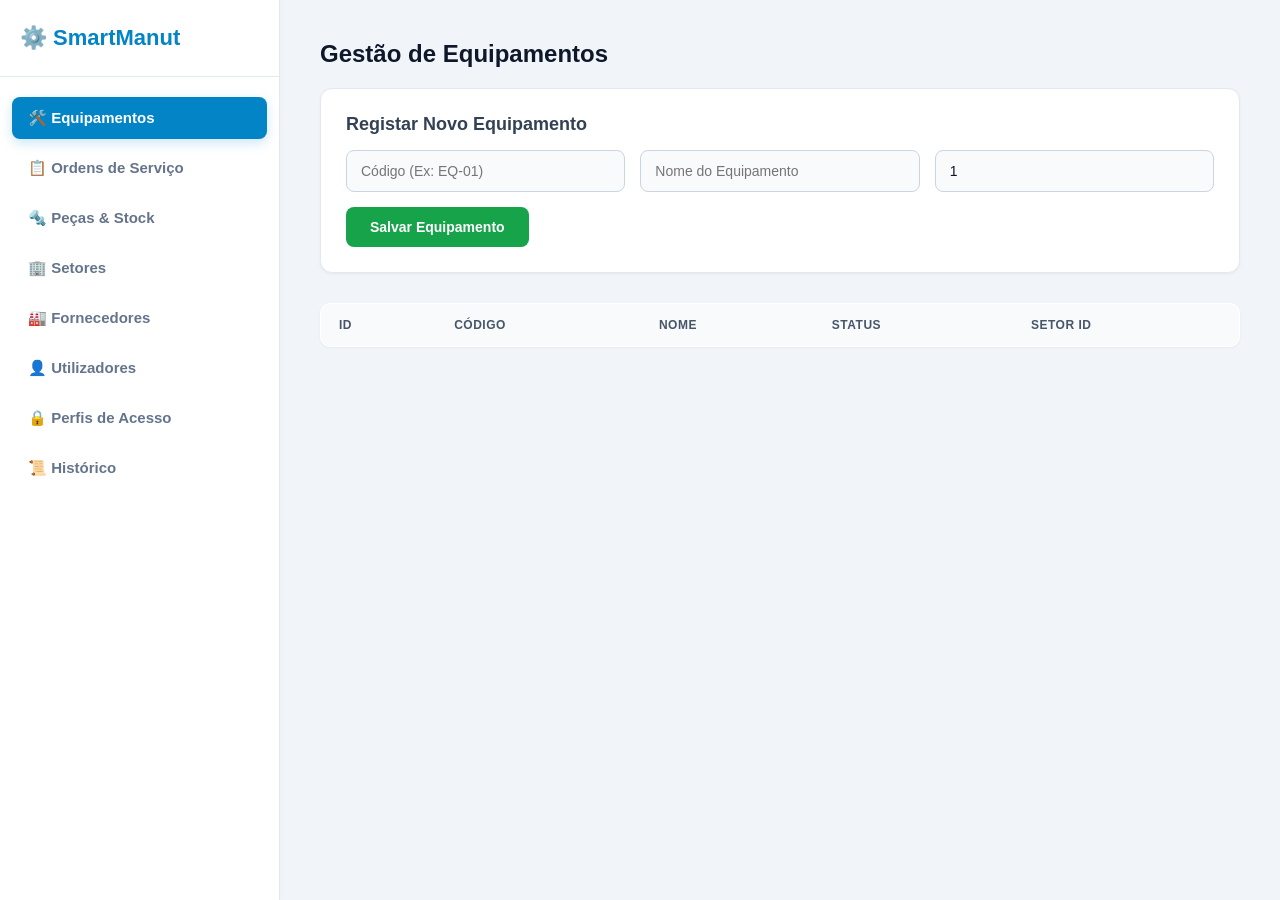
<file: frontend-html/index.html>
﻿<!DOCTYPE html>
<html lang="pt">
<head>
    <meta charset="UTF-8">
    <title>SmartManut - Gestão de Manutenção Industrial</title>
    <style>
        * { box-sizing: border-box; margin: 0; padding: 0; font-family: 'Segoe UI', Tahoma, Geneva, Verdana, sans-serif; }
        body { background-color: #f1f5f9; color: #1e293b; display: flex; height: 100vh; overflow: hidden; }
        
        aside { width: 280px; background-color: #ffffff; border-right: 1px solid #e2e8f0; display: flex; flex-direction: column; box-shadow: 2px 0 5px rgba(0,0,0,0.02); }
        .logo-area { padding: 25px 20px; font-size: 22px; font-weight: bold; color: #0284c7; border-bottom: 1px solid #e2e8f0; display: flex; align-items: center; gap: 10px; }
        .menu { padding: 20px 12px; display: flex; flex-direction: column; gap: 8px; overflow-y: auto; }
        .menu-item { padding: 12px 16px; color: #64748b; background: transparent; border: none; border-radius: 8px; text-align: left; cursor: pointer; font-size: 15px; font-weight: 600; transition: 0.2s; display: flex; align-items: center; gap: 10px; width: 100%; }
        .menu-item:hover { background-color: #f1f5f9; color: #0f172a; }
        .menu-item.active { background-color: #0284c7; color: #ffffff; box-shadow: 0 4px 12px rgba(2, 132, 199, 0.2); }

        main { flex: 1; padding: 40px; overflow-y: auto; }
        h2 { margin-bottom: 20px; color: #0f172a; font-size: 24px; font-weight: 700; }
        .card { background: #ffffff; padding: 25px; border-radius: 12px; border: 1px solid #e2e8f0; margin-bottom: 30px; box-shadow: 0 1px 3px rgba(0,0,0,0.05); }
        .card h3 { margin-bottom: 15px; color: #334155; font-size: 18px; }
        .form-grid { display: grid; grid-template-columns: repeat(auto-fit, minmax(220px, 1fr)); gap: 15px; margin-bottom: 15px; }
        input, select { padding: 12px 14px; border-radius: 8px; border: 1px solid #cbd5e1; background: #f8fafc; color: #0f172a; font-size: 14px; outline: none; transition: 0.2s; }
        input:focus, select:focus { border-color: #0284c7; background: #ffffff; box-shadow: 0 0 0 3px rgba(2, 132, 199, 0.1); }
        button.btn-save { background: #16a34a; color: #fff; border: none; padding: 12px 24px; border-radius: 8px; cursor: pointer; font-weight: 600; font-size: 14px; transition: 0.2s; }
        button.btn-save:hover { background: #15803d; }

        table { width: 100%; border-collapse: collapse; background: #ffffff; border-radius: 10px; overflow: hidden; border: 1px solid #e2e8f0; box-shadow: 0 1px 3px rgba(0,0,0,0.05); }
        th, td { padding: 14px 18px; border-bottom: 1px solid #e2e8f0; text-align: left; font-size: 14px; }
        th { background: #f8fafc; color: #475569; font-weight: 600; text-transform: uppercase; font-size: 12px; letter-spacing: 0.5px; }
        tr:hover { background-color: #f8fafc; }
        .section-view { display: none; }
        .section-view.active { display: block; }
    </style>
</head>
<body>

    <aside>
        <div class="logo-area">⚙️ SmartManut</div>
        <div class="menu" id="sidebarMenu">
            <button class="menu-item active" data-target="equipamentos">🛠️ Equipamentos</button>
            <button class="menu-item" data-target="ordens">📋 Ordens de Serviço</button>
            <button class="menu-item" data-target="pecas">🔩 Peças & Stock</button>
            <button class="menu-item" data-target="setores">🏢 Setores</button>
            <button class="menu-item" data-target="fornecedores">🏭 Fornecedores</button>
            <button class="menu-item" data-target="utilizadores">👤 Utilizadores</button>
            <button class="menu-item" data-target="perfis">🔒 Perfis de Acesso</button>
            <button class="menu-item" data-target="historico">📜 Histórico</button>
        </div>
    </aside>

    <main>
        <!-- EQUIPAMENTOS -->
        <div id="equipamentos" class="section-view active">
            <h2>Gestão de Equipamentos</h2>
            <div class="card">
                <h3>Registar Novo Equipamento</h3>
                <div class="form-grid">
                    <input type="text" id="eqCodigo" placeholder="Código (Ex: EQ-01)">
                    <input type="text" id="eqNome" placeholder="Nome do Equipamento">
                    <input type="number" id="eqSetorId" placeholder="ID do Setor" value="1">
                </div>
                <button class="btn-save" onclick="salvarEquipamento()">Salvar Equipamento</button>
            </div>
            <table>
                <thead><tr><th>ID</th><th>Código</th><th>Nome</th><th>Status</th><th>Setor ID</th></tr></thead>
                <tbody id="tbEquipamentos"></tbody>
            </table>
        </div>

        <!-- ORDENS DE SERVIÇO -->
        <div id="ordens" class="section-view">
            <h2>Ordens de Serviço (OS)</h2>
            <div class="card">
                <h3>Criar Ordem de Serviço</h3>
                <div class="form-grid">
                    <select id="osTipo"><option>Corretiva</option><option>Preventiva</option></select>
                    <select id="osPrioridade"><option>Baixa</option><option>Média</option><option>Alta</option></select>
                    <input type="text" id="osProblema" placeholder="Descrição do Problema">
                    <input type="number" id="osEquipamentoId" placeholder="ID Equipamento" value="1">
                    <input type="number" id="osSolicitanteId" placeholder="ID Solicitante" value="1">
                </div>
                <button class="btn-save" onclick="salvarOrdem()">Abrir OS</button>
            </div>
            <table>
                <thead><tr><th>ID</th><th>Tipo</th><th>Prioridade</th><th>Status</th><th>Problema</th></tr></thead>
                <tbody id="tbOrdens"></tbody>
            </table>
        </div>

        <!-- PEÇAS -->
        <div id="pecas" class="section-view">
            <h2>Gestão de Peças e Stock</h2>
            <table>
                <thead><tr><th>ID</th><th>SKU</th><th>Nome</th><th>Qtd Stock</th><th>Stock Mínimo</th><th>Custo Unitário</th></tr></thead>
                <tbody id="tbPecas"></tbody>
            </table>
        </div>

        <!-- SETORES -->
        <div id="setores" class="section-view">
            <h2>Setores da Fábrica</h2>
            <div class="card">
                <h3>Registar Novo Setor</h3>
                <div class="form-grid">
                    <input type="text" id="stNome" placeholder="Nome do Setor (Ex: Montagem)">
                    <input type="text" id="stLocal" placeholder="Localização (Ex: Bloco B)">
                </div>
                <button class="btn-save" onclick="salvarSetor()">Salvar Setor</button>
            </div>
            <table>
                <thead><tr><th>ID</th><th>Nome do Setor</th><th>Localização</th></tr></thead>
                <tbody id="tbSetores"></tbody>
            </table>
        </div>

        <!-- FORNECEDORES -->
        <div id="fornecedores" class="section-view">
            <h2>Fornecedores</h2>
            <div class="card">
                <h3>Registar Fornecedor</h3>
                <div class="form-grid">
                    <input type="text" id="foEmpresa" placeholder="Nome da Empresa">
                    <input type="text" id="foContato" placeholder="Contato / Email">
                    <input type="number" id="foPrazo" placeholder="Prazo Entrega (Dias)" value="7">
                </div>
                <button class="btn-save" onclick="salvarFornecedor()">Salvar Fornecedor</button>
            </div>
            <table>
                <thead><tr><th>ID</th><th>Empresa</th><th>Contato</th><th>Prazo (Dias)</th></tr></thead>
                <tbody id="tbFornecedores"></tbody>
            </table>
        </div>

        <!-- UTILIZADORES -->
        <div id="utilizadores" class="section-view">
            <h2>Utilizadores do Sistema</h2>
            <table>
                <thead><tr><th>ID</th><th>Nome</th><th>Email</th><th>Ativo</th></tr></thead>
                <tbody id="tbUtilizadores"></tbody>
            </table>
        </div>

        <!-- PERFIS -->
        <div id="perfis" class="section-view">
            <h2>Perfis e Permissões</h2>
            <table>
                <thead><tr><th>ID</th><th>Cargo</th><th>Permissões</th></tr></thead>
                <tbody id="tbPerfis"></tbody>
            </table>
        </div>

        <!-- HISTÓRICO -->
        <div id="historico" class="section-view">
            <h2>Histórico de Manutenções</h2>
            <table>
                <thead><tr><th>ID</th><th>OS ID</th><th>Relatório Técnico</th><th>Tempo Gasto (h)</th></tr></thead>
                <tbody id="tbHistorico"></tbody>
            </table>
        </div>
    </main>

    <script>
        const API_BASE = 'http://localhost:5233/api';

        // Configuração de eventos limpa por listeners para evitar falhas de cliques
        document.querySelectorAll('#sidebarMenu button').forEach(button => {
            button.addEventListener('click', () => {
                const target = button.getAttribute('data-target');
                
                document.querySelectorAll('.section-view').forEach(el => el.classList.remove('active'));
                document.querySelectorAll('.menu-item').forEach(el => el.classList.remove('active'));
                
                document.getElementById(target).classList.add('active');
                button.classList.add('active');
                
                carregarDadosTab(target);
            });
        });

        async function carregarDadosTab(tab) {
            try {
                let endpoint = '';
                if (tab === 'equipamentos') endpoint = 'Equipamentos';
                else if (tab === 'ordens') endpoint = 'Ordens';
                else if (tab === 'pecas') endpoint = 'Pecas';
                else if (tab === 'setores') endpoint = 'Setores';
                else if (tab === 'fornecedores') endpoint = 'Fornecedores';
                else if (tab === 'utilizadores') endpoint = 'Utilizadores';
                else if (tab === 'perfis') endpoint = 'Perfis';
                else if (tab === 'historico') endpoint = 'Historico';

                let res = await fetch(${API_BASE}/);
                if (!res.ok) return;
                let data = await res.json();

                if (tab === 'equipamentos') {
                    document.getElementById('tbEquipamentos').innerHTML = data.map(x => <tr><td></td><td></td><td></td><td></td><td></td></tr>).join('');
                } else if (tab === 'ordens') {
                    document.getElementById('tbOrdens').innerHTML = data.map(x => <tr><td></td><td></td><td></td><td></td><td></td></tr>).join('');
                } else if (tab === 'pecas') {
                    document.getElementById('tbPecas').innerHTML = data.map(x => <tr><td></td><td></td><td></td><td></td><td></td><td>R$ </td></tr>).join('');
                } else if (tab === 'setores') {
                    document.getElementById('tbSetores').innerHTML = data.map(x => <tr><td></td><td></td><td></td></tr>).join('');
                } else if (tab === 'fornecedores') {
                    document.getElementById('tbFornecedores').innerHTML = data.map(x => <tr><td></td><td></td><td></td><td> dias</td></tr>).join('');
                } else if (tab === 'utilizadores') {
                    document.getElementById('tbUtilizadores').innerHTML = data.map(x => <tr><td></td><td></td><td></td><td></td></tr>).join('');
                } else if (tab === 'perfis') {
                    document.getElementById('tbPerfis').innerHTML = data.map(x => <tr><td></td><td></td><td></td></tr>).join('');
                } else if (tab === 'historico') {
                    document.getElementById('tbHistorico').innerHTML = data.map(x => <tr><td></td><td></td><td></td><td>h</td></tr>).join('');
                }
            } catch(e) { console.error("Erro ao carregar dados:", e); }
        }

        async function salvarEquipamento() {
            let codigo = document.getElementById('eqCodigo').value;
            let nome = document.getElementById('eqNome').value;
            let setorId = parseInt(document.getElementById('eqSetorId').value);

            if(!codigo || !nome) { alert('Preencha todos os campos!'); return; }

            let response = await fetch(${API_BASE}/Equipamentos, {
                method: 'POST', headers: {'Content-Type': 'application/json'},
                body: JSON.stringify({ codigo: codigo, nome: nome, setorId: setorId, status: "Ativo", dataAquisicao: new Date() })
            });

            if(response.ok) {
                document.getElementById('eqCodigo').value = ''; 
                document.getElementById('eqNome').value = '';
                carregarDadosTab('equipamentos');
                alert('Equipamento guardado com sucesso!');
            } else {
                alert('Erro ao guardar! Certifique-se de que o ID do Setor existe (crie um setor primeiro na aba Setores).');
            }
        }

        async function salvarSetor() {
            let nomeSetor = document.getElementById('stNome').value;
            let localizacao = document.getElementById('stLocal').value;

            if(!nomeSetor || !localizacao) { alert('Preencha todos os campos do setor!'); return; }

            let response = await fetch(${API_BASE}/Setores, {
                method: 'POST', headers: {'Content-Type': 'application/json'},
                body: JSON.stringify({ nomeSetor: nomeSetor, localizacao: localizacao })
            });

            if(response.ok) {
                document.getElementById('stNome').value = '';
                document.getElementById('stLocal').value = '';
                carregarDadosTab('setores');
                alert('Setor registado com sucesso!');
            } else {
                alert('Erro ao guardar setor.');
            }
        }

        async function salvarFornecedor() {
            let empresa = document.getElementById('foEmpresa').value;
            let contato = document.getElementById('foContato').value;
            let prazo = parseInt(document.getElementById('foPrazo').value);

            if(!empresa || !contato) { alert('Preencha todos os campos do fornecedor!'); return; }

            let response = await fetch(${API_BASE}/Fornecedores, {
                method: 'POST', headers: {'Content-Type': 'application/json'},
                body: JSON.stringify({ nomeEmpresa: empresa, contato: contato, prazoEntregaDias: prazo })
            });

            if(response.ok) {
                document.getElementById('foEmpresa').value = '';
                document.getElementById('foContato').value = '';
                carregarDadosTab('fornecedores');
                alert('Fornecedor registado com sucesso!');
            } else {
                alert('Erro ao guardar fornecedor.');
            }
        }

        async function salvarOrdem() {
            let problema = document.getElementById('osProblema').value;
            let equipId = parseInt(document.getElementById('osEquipamentoId').value);
            let solId = parseInt(document.getElementById('osSolicitanteId').value);

            if(!problema) { alert('Insira a descrição do problema!'); return; }

            let response = await fetch(${API_BASE}/Ordens, {
                method: 'POST', headers: {'Content-Type': 'application/json'},
                body: JSON.stringify({ 
                    tipo: document.getElementById('osTipo').value, 
                    prioridade: document.getElementById('osPrioridade').value, 
                    descricaoProblema: problema, 
                    equipamentoId: equipId, 
                    solicitanteId: solId, 
                    status: "Aberta", 
                    dataAbertura: new Date() 
                })
            });

            if(response.ok) {
                document.getElementById('osProblema').value = '';
                carregarDadosTab('ordens');
                alert('Ordem de Serviço criada com sucesso!');
            } else {
                alert('Erro ao criar OS! Verifique se os IDs de Equipamento e Solicitante existem.');
            }
        }

        // Carrega dados iniciais da primeira aba
        carregarDadosTab('equipamentos');
    </script>
</body>
</html>
</file>
